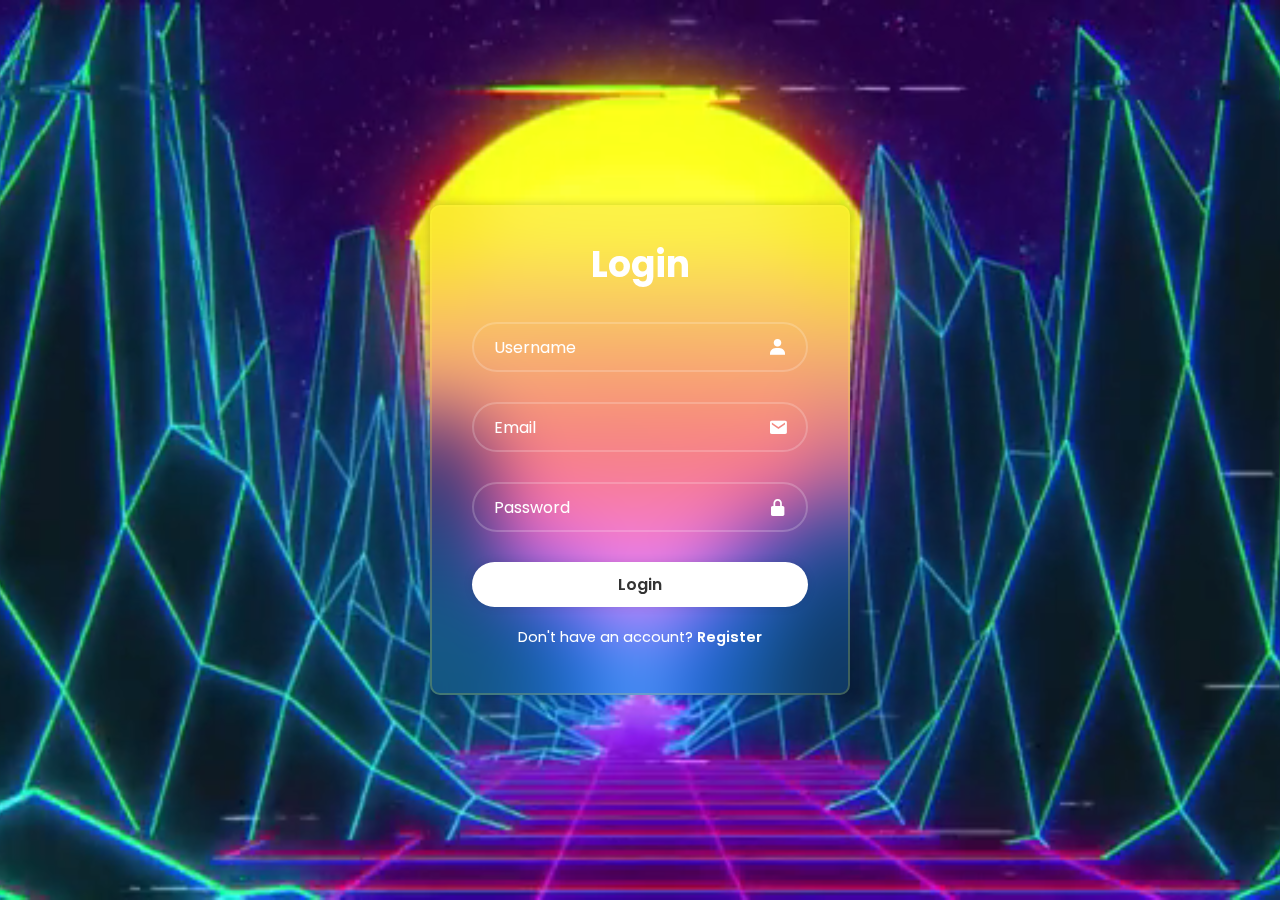
<file: index.html>
<!DOCTYPE html>
<html lang="en">

<head>
  <meta charset="UTF-8">
  <meta http-equiv="X-UA-Compatible" content="IE=edge">
  <meta name="viewport" content="width=device-width, initial-scale=1.0">
  <title>Login</title>
  <link rel="icon" type="image/x-icon" href="/favion/Login.png">
  <link rel="stylesheet" href="style.css">
  <link href='https://unpkg.com/boxicons@2.1.4/css/boxicons.min.css' rel='stylesheet'>
  <video id="background-video" autoplay loop muted <source src="Background.mp4" type="video/mp4">
  </video>
</head>

<body>

  <body>
    <div class="wrapper">
      <form action="index.php" method="post">
        <h1>Login</h1>
        <div class="input-box">
          <input type="text" placeholder="Username" name="username" required>
          <i class='bx bxs-user'></i>
        </div>
        <div class="input-box">
          <input type="email" placeholder="Email" name="email" required>
          <i class='bx bxs-envelope'></i>
        </div>
        <div class="input-box">
          <input type="password" placeholder="Password" name="password" required>
          <i class='bx bxs-lock-alt'></i>
        </div>
        <button type="submit" class="btn">Login</button>
        <div class="register-link">
          <p>Don't have an account? <a href="register.html">Register</a></p>
        </div>
      </form>
    </div>
    
  </body>
  
</html>
</file>
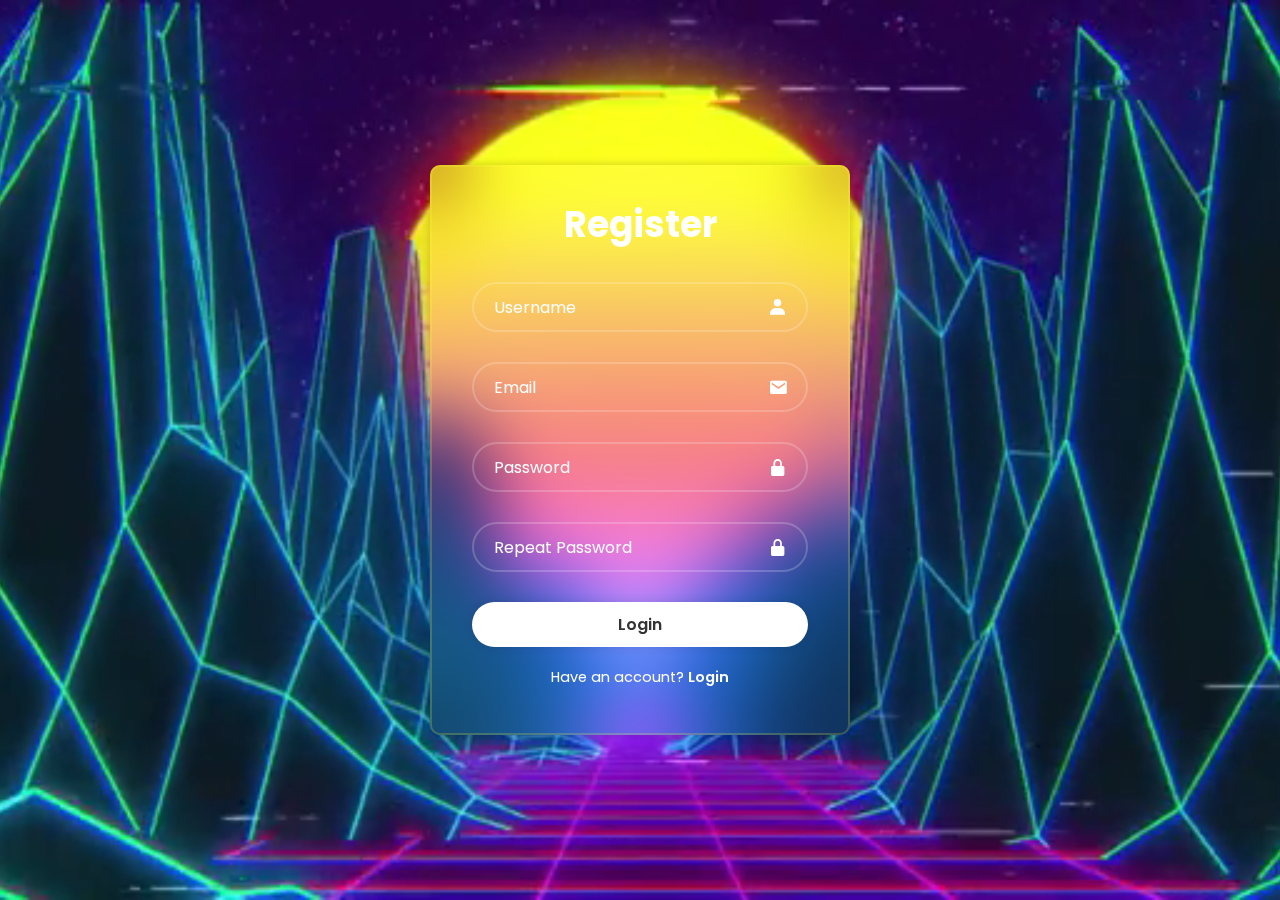
<file: register.html>
<!DOCTYPE html>
<html lang="en">

<head>
  <meta charset="UTF-8">
  <meta http-equiv="X-UA-Compatible" content="IE=edge">
  <meta name="viewport" content="width=device-width, initial-scale=1.0">
  <title>Register</title>
  <link rel="icon" type="image/x-icon" href="/favion/Register.png">
  <link rel="stylesheet" href="style.css">
  <link href='https://unpkg.com/boxicons@2.1.4/css/boxicons.min.css' rel='stylesheet'>
  <video id="background-video" autoplay loop muted <source src="Background.mp4" type="video/mp4">
  </video>
</head>

<body>

  <body>
    <div class="wrapper">
      <form>
        <h1>Register</h1>
        <div class="input-box">
          <input type="text" placeholder="Username" name="username" id="username" required>
          <i class='bx bxs-user'></i>
        </div>
        <div class="input-box">
          <input type="email" placeholder="Email" name="email" id="email" required>
          <i class='bx bxs-envelope'></i>
        </div>
        <div class="input-box">
            <input type="password" placeholder="Password" name="password" id="password" required>
          <i class='bx bxs-lock-alt'></i>
        </div>
        <div class="input-box">
            <input type="passwordrepeat" placeholder="Repeat Password" name="passwordrepeat" id="passwordrepeat" required>
          <i class='bx bxs-lock-alt'></i>
        </div>
        <button type="submit" class="btn">Login</button>
        <div class="register-link">
          <p>Have an account? <a href="index.html">Login</a></p>
        </div>
      </form>
    </div>
    <script src="register.js"></script>
  </body>

</html>
</file>
<file: style.css>
@import url("https://fonts.googleapis.com/css2?family=Poppins:wght@300;400;500;600;700;800;900@display=swap");

* {
  margin: 0;
  padding: 0;
  box-sizing: border-box;
  font-family: "Poppins", sans-serif;
}

body {
  display: flex;
  justify-content: center;
  align-items: center;
  min-height: 100vh;
}

#background-video {
  height: 100vh;
  width: 100vw;
  object-fit: cover;
  position: fixed;
  left: 0;
  right: 0;
  top: 0;
  bottom: 0;
  z-index: -1;
}

.wrapper {
  width: 420px;
  background: transparent;
  border: 2px solid rgba(255, 255, 55, .2);
  backdrop-filter: blur(35px);
  box-shadow: 0 0 10px rgba(0, 0, 0, .2);
  color: #fff;
  border-radius: 10px;
  padding: 30px 40px;
}

.wrapper h1 {
  font-size: 36px;
  text-align: center;
}

.wrapper .input-box {
  position: relative;
  width: 100%;
  height: 50px;
  margin: 30px 0;
}

.input-box input {
  width: 100%;
  height: 100%;
  background: transparent;
  border: none;
  outline: none;
  border: 2px solid rgba(255, 255, 255, .2);
  border-radius: 40px;
  font-size: 16px;
  color: #fff;
  padding: 20px 45px 20px 20px;
}

.input-box input::placeholder {
  color: #fff;
}

.input-box i {
  position: absolute;
  right: 20px;
  top: 50%;
  transform: translateY(-50%);
  font-size: 20px;
}

.wrapper .remember-forgot {
  display: flex;
  justify-content: space-between;
  font-size: 14.5px;
  margin: -15px 0 15px;
}

.remember-forgot label input {
  accent-color: #fff;
  margin-right: 3px;
}

.remember-forgot a {
  color: #fff;
  text-decoration: none;
}

.remember-forgot a:hover {
  text-decoration: underline;
}

.wrapper .btn {
  width: 100%;
  height: 45px;
  background: #fff;
  border: none;
  outline: none;
  border-radius: 40px;
  box-shadow: 0 0 10px rgba(0, 0, 0, .1);
  cursor: pointer;
  font-size: 16px;
  color: #333;
  font-weight: 600;
}

.wrapper .register-link {
  font-size: 14.5px;
  text-align: center;
  margin: 20px 0 15px;
}

.register-link p a {
  color: #fff;
  text-decoration: none;
  font-weight: 600;
}

.register-link p a hover {
  text-decoration: underline;
}
</file>
